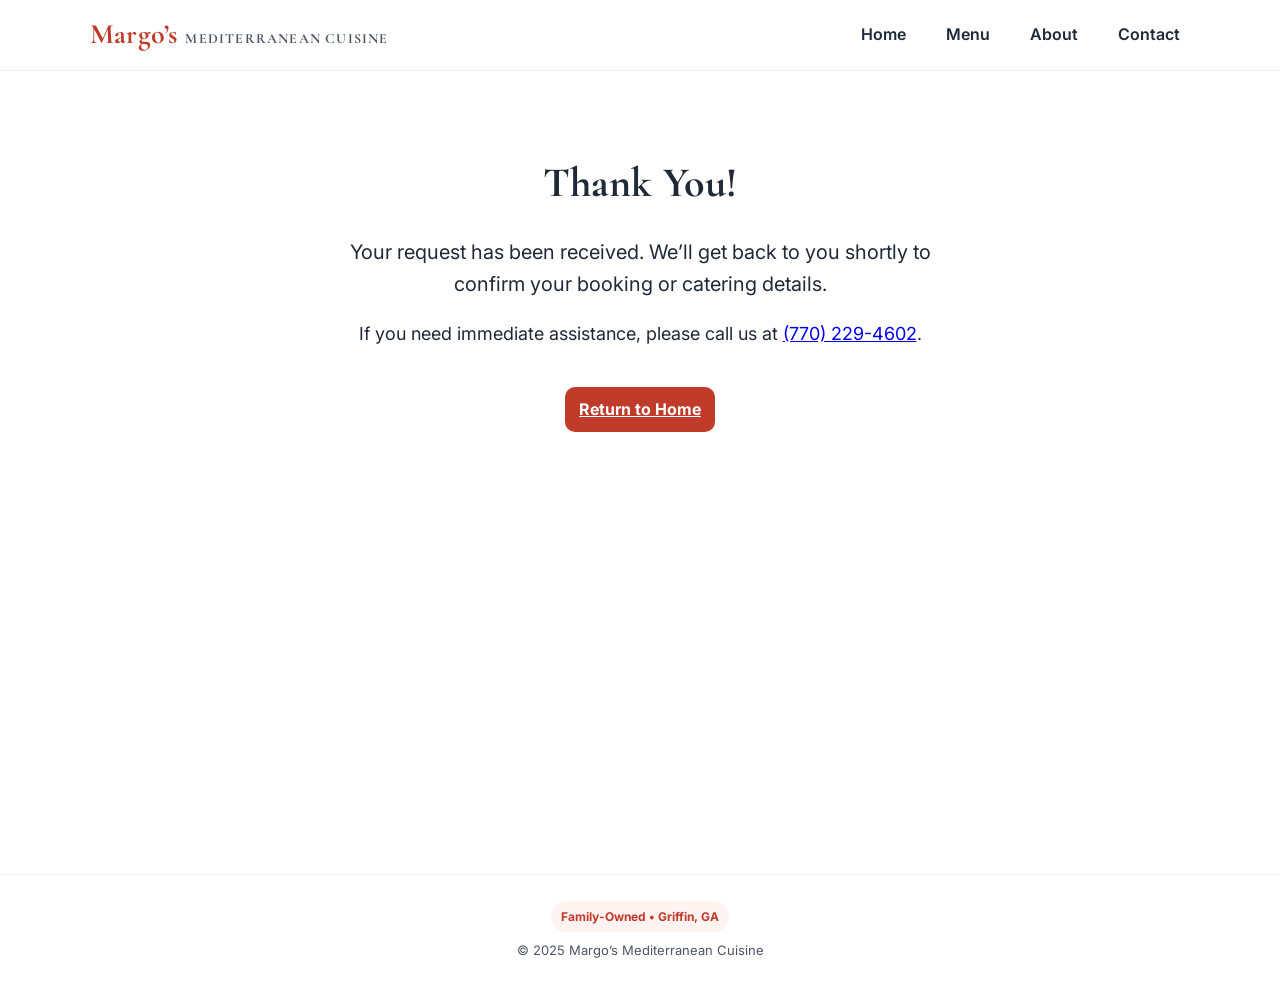
<file: thank-you.html>
<!doctype html>
<html lang="en">
<head>
  <meta charset="utf-8" />
  <meta name="viewport" content="width=device-width, initial-scale=1" />
  <title>Thank You — Margo’s Mediterranean Cuisine</title>

  <!-- Fonts -->
  <link rel="preconnect" href="https://fonts.googleapis.com">
  <link rel="preconnect" href="https://fonts.gstatic.com" crossorigin>
  <link href="https://fonts.googleapis.com/css2?family=Cormorant+Garamond:wght@400;600;700&family=Inter:wght@400;500;600;700&display=swap" rel="stylesheet">
  <link rel="stylesheet" href="styles.css" />

  <!-- Favicon -->
  <link rel="icon" href="favicon.ico" sizes="any">
  <link rel="apple-touch-icon" href="apple-touch-icon.png" sizes="180x180">

  <!-- Canonical -->
  <link rel="canonical" href="https://margosrestaurant.com/thank-you.html">

  <!-- SEO / Social -->
  <meta name="description" content="Thanks for your request. Margo’s will contact you shortly to confirm your booking or catering details.">
  <meta property="og:title" content="Thank You — Margo’s Mediterranean Cuisine">
  <meta property="og:description" content="We received your request and will be in touch to confirm.">
  <meta property="og:type" content="website">
  <meta property="og:url" content="https://margosrestaurant.com/thank-you.html">
  <meta property="og:image" content="https://margosrestaurant.com/og-cover.jpg">
  <meta name="twitter:card" content="summary_large_image">

  <!-- Visually hidden utility (in case you add labels later) -->
  <style>
    .sr-only{position:absolute;width:1px;height:1px;padding:0;margin:-1px;overflow:hidden;clip:rect(0,0,0,0);white-space:nowrap;border:0;}
  </style>
</head>
<body>
  <div class="topbar">
    <div class="container nav">
      <div class="brand">
        <span style="font-size:28px;line-height:1;">Margo’s</span>
        <span class="sub">Mediterranean Cuisine</span>
      </div>
      <nav class="menu">
        <a href="index.html">Home</a>
        <a href="menu.html">Menu</a>
        <a href="about.html">About</a>
        <a href="contact.html">Contact</a>
      </nav>
    </div>
  </div>

  <div class="container" style="padding:50px 0;text-align:center;">
    <h1 class="title" style="font-size:42px;margin-bottom:20px;">Thank You!</h1>
    <p style="font-size:20px;max-width:600px;margin:0 auto 20px;">
      Your request has been received. We’ll get back to you shortly to confirm your booking or catering details.
    </p>

    <p style="font-size:18px;">
      If you need immediate assistance, please call us at
      <a href="tel:+17702294602">(770) 229-4602</a>.
    </p>

    <a href="index.html" class="contact-btn" style="margin-top:20px;display:inline-block;">Return to Home</a>

    <!-- Optional: Google Maps embed -->
    <div style="margin-top:40px;">
      <iframe 
        title="Map to Margo’s Mediterranean Cuisine"
        src="https://www.google.com/maps/embed?pb=!1m18!1m12!1m3!1d3329.887486570556!2d-84.2787792!3d33.2467809!2m3!1f0!2f0!3f0!3m2!1i1024!2i768!4f13.1!3m3!1m2!1s0x88f4cfd5b8bde77b%3A0xf7b9d69ebadc177d!2s1136%20W%20Taylor%20St%2C%20Griffin%2C%20GA%2030223!5e0!3m2!1sen!2sus!4v1695400534632"
        width="100%" height="300" style="border:0;border-radius:12px;" allowfullscreen="" loading="lazy">
      </iframe>
    </div>
  </div>

  <footer>
    <div class="container">
      <div class="badge">Family-Owned • Griffin, GA</div>
      <div class="small" style="margin-top:8px;">© 2025 Margo’s Mediterranean Cuisine</div>
    </div>
  </footer>
</body>
</html>
</file>
<file: styles.css>
:root {
  --margo-red:#C13B2A; --margo-red-soft:#d44a3a; --margo-gold:#C89D47;
  --ink:#1f2937; --muted-ink:#4b5563; --bg:#ffffff; --panel:#fafafa; --line:#eee;
}
*{box-sizing:border-box}
html,body{margin:0;padding:0;background:var(--bg);color:var(--ink);
  font-family:"Inter",system-ui,-apple-system,Segoe UI,Roboto,Helvetica,Arial,"Apple Color Emoji","Segoe UI Emoji","Segoe UI Symbol";line-height:1.6;}
h1,h2,h3,.brand{font-family:"Cormorant Garamond",Georgia,"Times New Roman",serif;letter-spacing:.2px;}
.container{width:min(1100px,92%);margin:0 auto;}

.topbar{background:var(--bg);border-bottom:1px solid var(--line);position:sticky;top:0;z-index:40;}
.nav{display:flex;align-items:center;justify-content:space-between;padding:14px 0;}
.brand{display:flex;align-items:baseline;gap:8px;font-weight:700;color:var(--margo-red);}
.brand .sub{font-family:inherit;font-size:14px;color:var(--muted-ink);letter-spacing:1.2px;text-transform:uppercase;}

.menu{display:flex;gap:20px;flex-wrap:wrap;}
.menu a{text-decoration:none;color:var(--ink);font-weight:600;padding:8px 10px;border-radius:10px;}
.menu a.active,.menu a:hover{color:var(--margo-red);background:#fff3f1;}

.hero{background:radial-gradient(1200px 400px at 50% -150px,#ffe9e6 0,transparent 60%),linear-gradient(180deg,#fff,#fff);padding:64px 0 36px;}
.hero .title{font-size:clamp(36px,6vw,56px);margin:0 0 10px;color:var(--margo-red);}
.hero p{margin:0;color:var(--muted-ink);font-size:18px;}

.grid{display:grid;grid-template-columns:repeat(12,1fr);gap:18px;}
.card{background:var(--panel);border:1px solid var(--line);border-radius:16px;padding:18px;}
.card h3{margin-top:0;color:var(--margo-red);}
.cta{display:inline-block;background:var(--margo-red);color:#fff;text-decoration:none;padding:10px 16px;border-radius:12px;font-weight:700;}
.cta:hover{background:var(--margo-red-soft);}
footer{border-top:1px solid var(--line);padding:26px 0;color:var(--muted-ink);text-align:center;margin-top:44px;}

.float-left{float:left;margin:0 16px 12px 0;}
.float-right{float:right;margin:0 0 12px 16px;}
.clearfix::after{content:"";display:block;clear:both;}

.menu-section{margin:24px 0 16px;padding-bottom:8px;border-bottom:2px solid #f3f3f3;}
.menu-section h2{margin:0 0 10px;color:var(--margo-red);}
.menu-grid{display:grid;grid-template-columns:repeat(auto-fit,minmax(260px,1fr));gap:8px 24px;}
.menu-item{display:flex;align-items:baseline;justify-content:space-between;gap:10px;border-bottom:1px dashed #e8e8e8;padding:8px 0;}
.menu-item .name{font-weight:600;}
.menu-item .price{font-variant-numeric:tabular-nums;color:var(--ink);}
.note{color:var(--muted-ink);font-size:14px;}

.contact-grid{display:grid;grid-template-columns:1.1fr 1fr;gap:24px;}
@media (max-width:820px){.contact-grid{grid-template-columns:1fr;}}
.input,textarea{width:100%;padding:10px 12px;border-radius:10px;border:1px solid var(--line);font:inherit;}
textarea{min-height:140px;} button{all:unset;}
.contact-btn{display:inline-block;background:var(--margo-red);color:#fff;padding:10px 14px;border-radius:10px;cursor:pointer;font-weight:700;}
.contact-btn:hover{background:var(--margo-red-soft);}
.small{font-size:13px;color:var(--muted-ink);}
.badge{display:inline-block;padding:6px 10px;border-radius:999px;background:#fff3f1;color:var(--margo-red);font-weight:700;font-size:12px;}

/* ---- Carousel ---- */
.carousel{position:relative;overflow:hidden;border-radius:16px;background:#fff;border:1px solid var(--line);margin-inline:auto;}
.carousel.--wide{aspect-ratio:16/9;max-height:420px;}
.carousel.--compact{aspect-ratio:3/2;max-height:360px;}

.carousel .track{display:flex;height:100%;transition:transform 500ms ease;will-change:transform;}
.carousel .slide{flex:0 0 100%;position:relative;}
.carousel img{width:100%;height:100%;object-fit:cover;object-position:50% var(--pos-y,40%);display:block;}
.carousel .caption{position:absolute;left:12px;right:12px;bottom:12px;padding:8px 12px;background:rgba(0,0,0,.45);color:#fff;border-radius:10px;font-size:14px;backdrop-filter:blur(2px);}
.carousel .arrow{position:absolute;top:50%;transform:translateY(-50%);background:rgba(255,255,255,.9);border:1px solid var(--line);width:36px;height:36px;border-radius:999px;display:grid;place-items:center;cursor:pointer;user-select:none;}
.carousel .arrow:hover{background:#fff;} .carousel .prev{left:10px;} .carousel .next{right:10px;}
.carousel .dots{position:absolute;left:0;right:0;bottom:10px;display:flex;justify-content:center;gap:6px;}
.carousel .dot{width:8px;height:8px;border-radius:999px;background:rgba(255,255,255,.6);border:1px solid rgba(0,0,0,.2);cursor:pointer;}
.carousel .dot.active{background:var(--margo-red);}
@media (prefers-reduced-motion:reduce){.carousel .track{transition:none;}}

/* About hero */
.about-hero{position:relative;border-radius:16px;overflow:hidden;border:1px solid var(--line);}
.about-hero-img{width:100%;max-height:340px;object-fit:cover;object-position:50% 32%;display:block;}
.about-hero-card{position:absolute;left:16px;bottom:16px;max-width:min(520px,82%);}

/* About split hero (photo left, text card right) */
.about-hero-split{
  display:grid;
  grid-template-columns: 1fr 1fr;
  gap:18px;
  align-items:center;
  margin-bottom:18px;
}
.about-hero-split .hero-media{
  aspect-ratio:1/1;
  max-width:520px;
}
.about-hero-split .hero-media img{
  width:100%; height:100%;
  object-fit:cover; object-position:center;
  border-radius:16px; border:1px solid var(--line);
  display:block;
}
.about-hero-split .hero-copy{
  border-radius:16px;
}
@media (max-width: 900px){
  .about-hero-split{ grid-template-columns: 1fr; }
  .about-hero-split .hero-media{ max-width:none; }
}

/* Zoomed-out slides (for carousel) */
.carousel .slide.zoom-out img {
  object-fit: contain;
  background:#fff;
}
</file>
